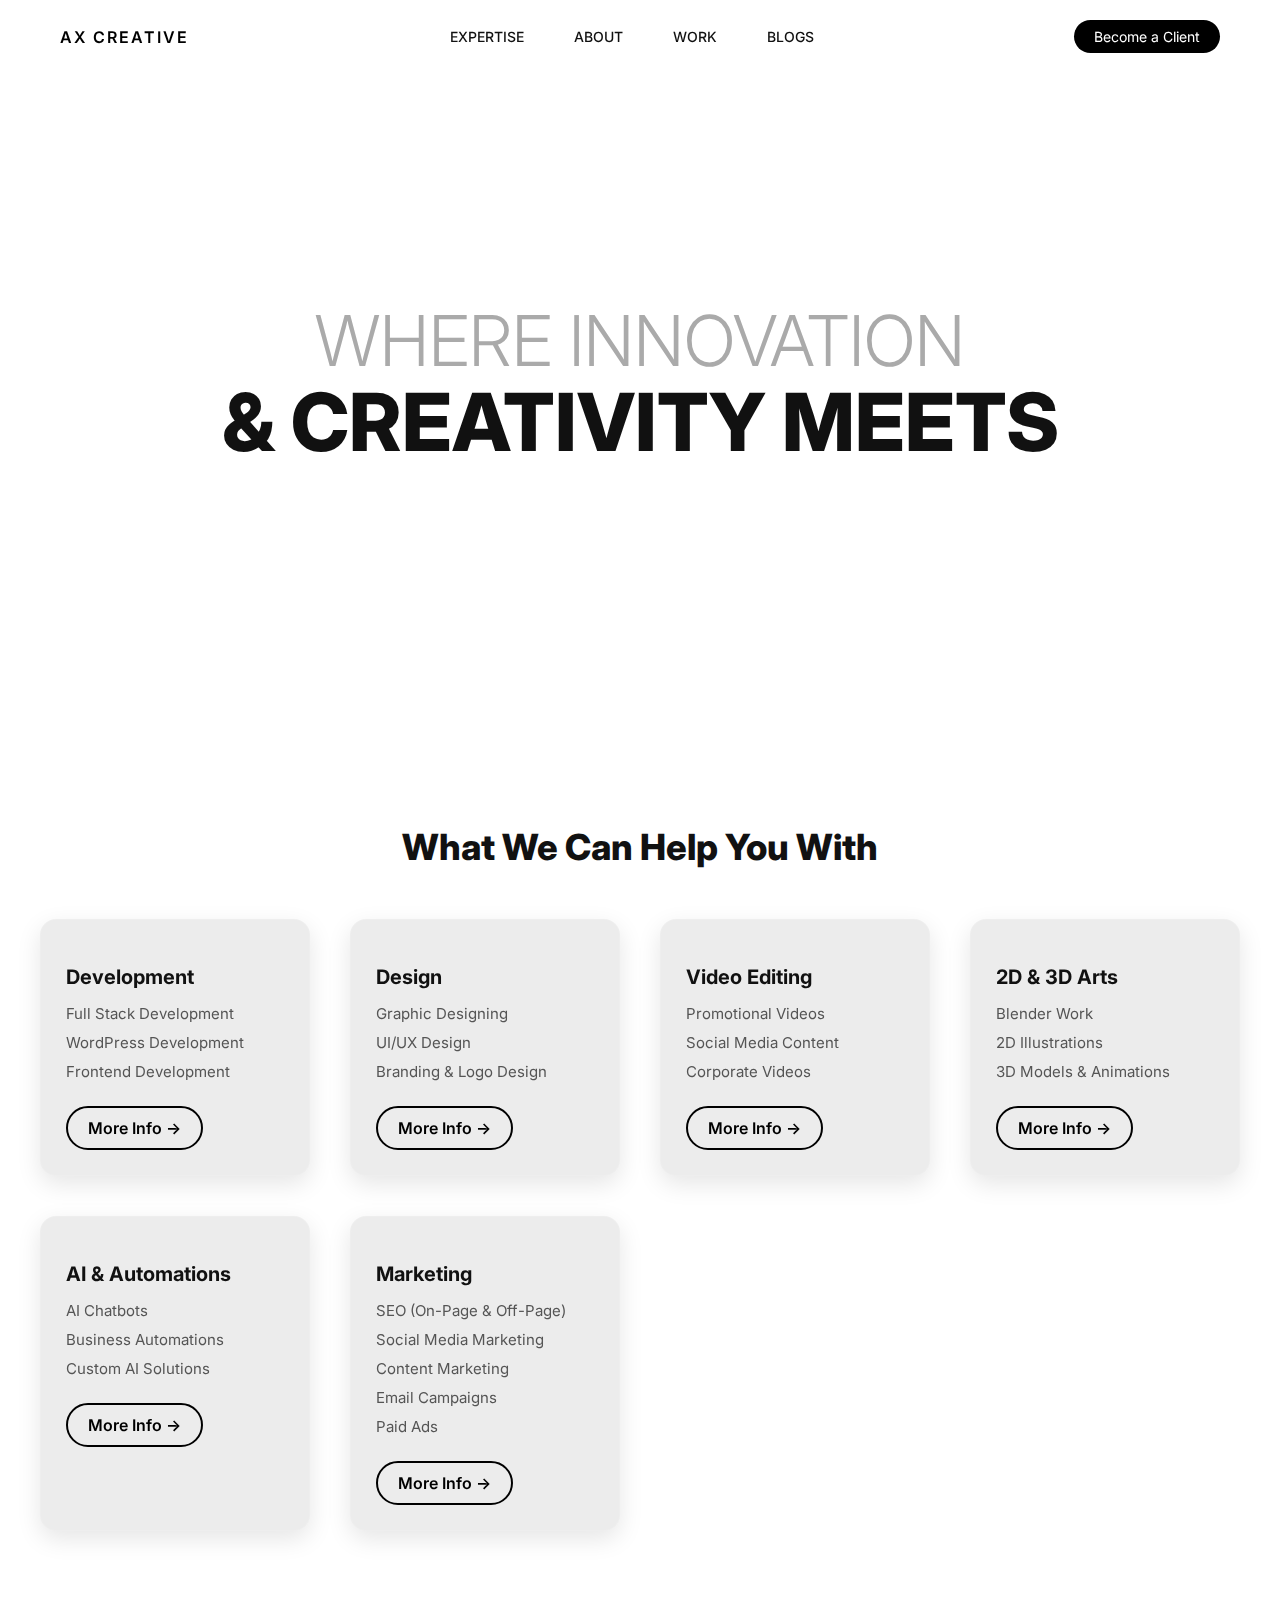
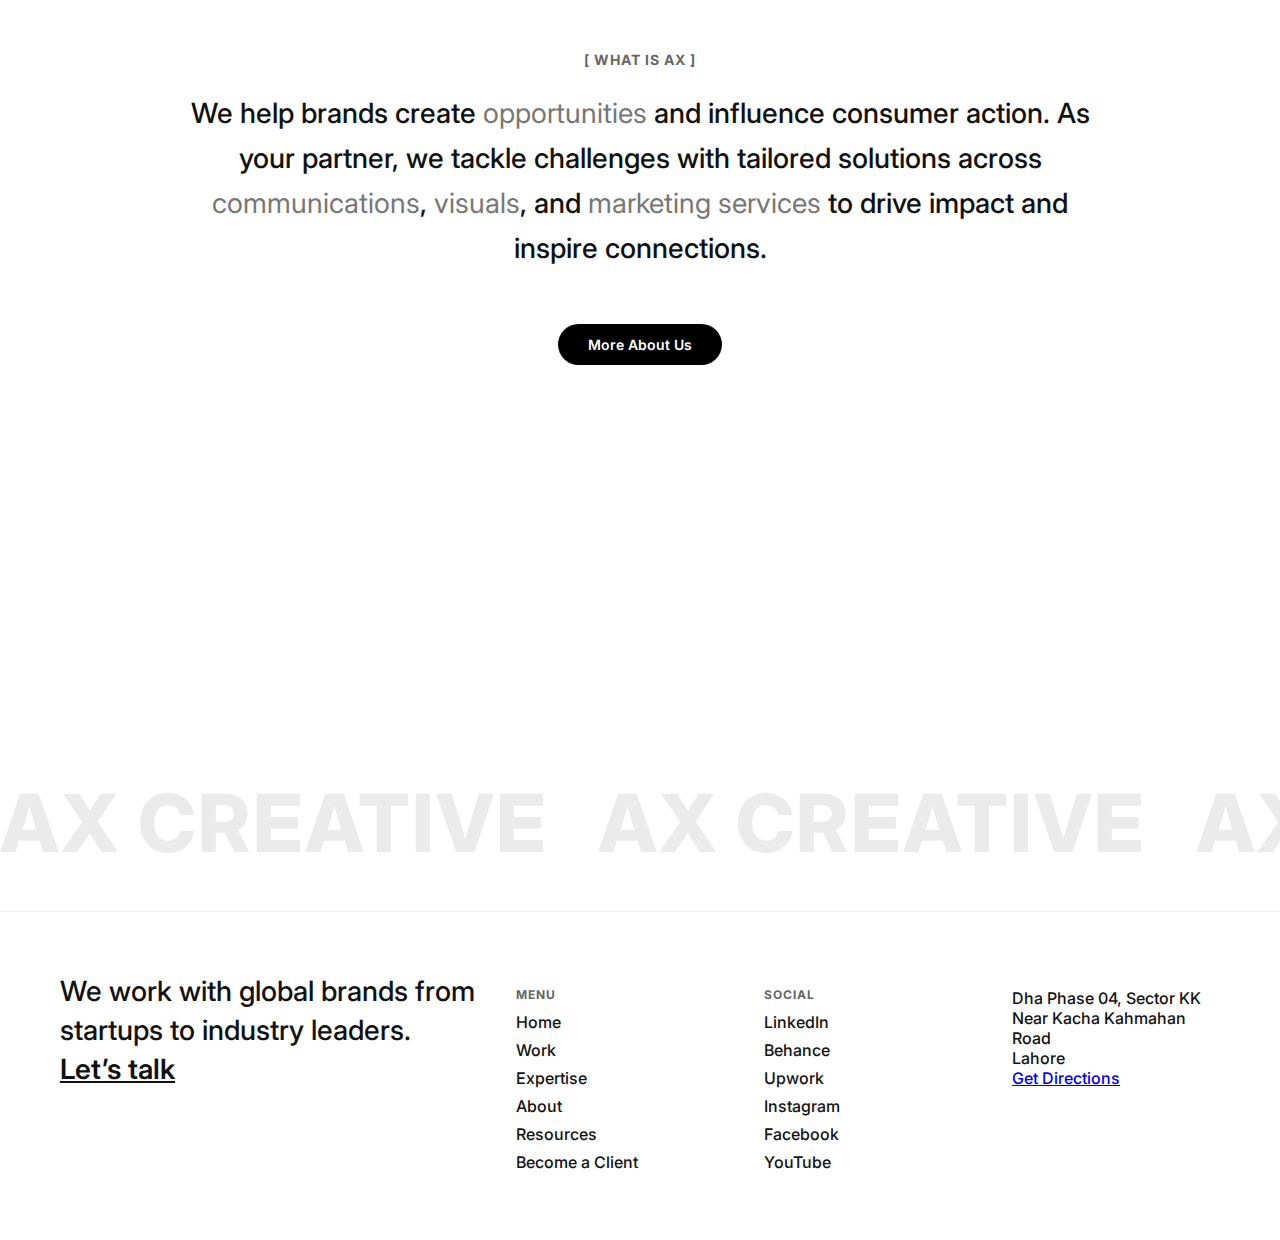
<file: Portfolio Website Design/index.html>
<!DOCTYPE html>
<html lang="en">

<head>
  <meta charset="UTF-8">
  <meta name="viewport" content="width=device-width, initial-scale=1.0">
  <title>AX Creative</title>
  <link href="https://fonts.googleapis.com/css2?family=Inter:wght@400;600;800&display=swap" rel="stylesheet">
  <link rel="stylesheet" href="style.css">
</head>

<body>

  <!-- ========== NAVBAR ========== -->
  <nav>
    <a href="index.html" class="logo">AX CREATIVE</a>

    <!-- Mobile hamburger -->
    <div class="hamburger" id="hamburger">☰</div>

    <div class="nav-links" id="nav-links">
      <a href="#services">EXPERTISE</a>
      <a href="#about">ABOUT</a>
      <a href="#work">WORK</a>
      <a href="#blogs">BLOGS</a>
      <a href="become-a-client.html" class="contact-btn mobile-btn">Become a Client</a>
    </div>

    <!-- Desktop CTA -->
    <a href="become-a-client.html" class="contact-btn desktop-btn">Become a Client</a>
  </nav>

  <!-- ========== HERO SECTION ========== -->
  <section class="hero">
    <h1 id="line1">WHERE INNOVATION</h1>
    <h2 id="line2">& CREATIVITY MEETS</h2>
  </section>

  <!-- ========== SERVICES / EXPERTISE SECTION ========== -->
  <section class="services-section" id="services">
    <h2 class="services-title">What We Can Help You With</h2>

    <div class="services-grid">
      <!-- Development -->
      <div class="service-category">
        <h3>Development</h3>
        <ul>
          <li>Full Stack Development</li>
          <li>WordPress Development</li>
          <li>Frontend Development</li>
        </ul>
        <a href="development.html" class="info-btn">More Info →</a>
      </div>

      <!-- Design -->
      <div class="service-category">
        <h3>Design</h3>
        <ul>
          <li>Graphic Designing</li>
          <li>UI/UX Design</li>
          <li>Branding & Logo Design</li>
        </ul>
        <a href="design.html" class="info-btn">More Info →</a>
      </div>

      <!-- Video Editing -->
      <div class="service-category">
        <h3>Video Editing</h3>
        <ul>
          <li>Promotional Videos</li>
          <li>Social Media Content</li>
          <li>Corporate Videos</li>
        </ul>
        <a href="video-editing.html" class="info-btn">More Info →</a>
      </div>

      <!-- 2D & 3D Arts -->
      <div class="service-category">
        <h3>2D & 3D Arts</h3>
        <ul>
          <li>Blender Work</li>
          <li>2D Illustrations</li>
          <li>3D Models & Animations</li>
        </ul>
        <a href="arts.html" class="info-btn">More Info →</a>
      </div>

      <!-- AI & Automations -->
      <div class="service-category">
        <h3>AI & Automations</h3>
        <ul>
          <li>AI Chatbots</li>
          <li>Business Automations</li>
          <li>Custom AI Solutions</li>
        </ul>
        <a href="automations.html" class="info-btn">More Info →</a>
      </div>

      <!-- Marketing -->
      <div class="service-category">
        <h3>Marketing</h3>
        <ul>
          <li>SEO (On-Page & Off-Page)</li>
          <li>Social Media Marketing</li>
          <li>Content Marketing</li>
          <li>Email Campaigns</li>
          <li>Paid Ads</li>
        </ul>
        <a href="marketing.html" class="info-btn">More Info →</a>
      </div>
    </div>
  </section>

  <!-- ========== ABOUT SECTION ========== -->
  <section id="about" class="about-section">
    <h5 class="about-subtitle">[ WHAT IS AX ]</h5>
    <h2 class="about-text">
      We help brands create <span>opportunities</span> and influence consumer action.
      As your partner, we tackle challenges with tailored solutions across
      <span>communications</span>, <span>visuals</span>, and <span>marketing services</span>
      to drive impact and inspire connections.
    </h2>
    <a href="work.html" class="btn-about">More About Us</a>
  </section>

  <!-- ========== STATS SECTION ========== -->
  <section class="stats" id="stats">
    <div class="stat">
      <h2 class="counter" data-target="1249">0</h2>
      <p>PROJECTS COMPLETED</p>
    </div>
    <div class="stat">
      <h2 class="counter" data-target="30">0</h2>
      <p>A FAMILY OF</p>
    </div>
    <div class="stat">
      <h2 class="counter" data-target="76">0</h2>
      <p>CLIENTS</p>
    </div>
    <div class="stat">
      <h2 class="counter" data-target="200000000">0</h2>
      <p>PEOPLE IMPACTED</p>
    </div>
  </section>

  <!-- ========== MARQUEE SECTION ========== -->
  <section class="marquee">
    <div class="marquee-content">
      <span>AX CREATIVE</span>
      <span>AX CREATIVE</span>
      <span>AX CREATIVE</span>
      <span>AX CREATIVE</span>
      <span>AX CREATIVE</span>
      <span>AX CREATIVE</span>
    </div>
  </section>

  <!-- ========== FOOTER ========== -->
  <div id="footer-placeholder"></div>

  <!-- ========== SCRIPTS ========== -->
  <script>
    // Hero scroll animation
    window.addEventListener("scroll", () => {
      let scrollY = window.scrollY;
      document.getElementById("line1").style.transform = `translateX(${scrollY * 0.2}px)`;
      document.getElementById("line2").style.transform = `translateX(-${scrollY * 0.2}px)`;

      // Close mobile menu on scroll
      if (navLinks.classList.contains("active")) {
        navLinks.classList.remove("active");
      }
    });

    // Mobile menu toggle
    const hamburger = document.getElementById("hamburger");
    const navLinks = document.getElementById("nav-links");
    hamburger.addEventListener("click", () => {
      navLinks.classList.toggle("active");
    });

    // Close menu if clicking outside
    document.addEventListener("click", (event) => {
      if (!hamburger.contains(event.target) && !navLinks.contains(event.target)) {
        navLinks.classList.remove("active");
      }
    });

    // Load footer dynamically
    fetch("footer.html")
      .then(response => response.text())
      .then(data => {
        document.getElementById("footer-placeholder").innerHTML = data;
      });
  </script>

  <script src="script.js"></script>
</body>

</html>
</file>
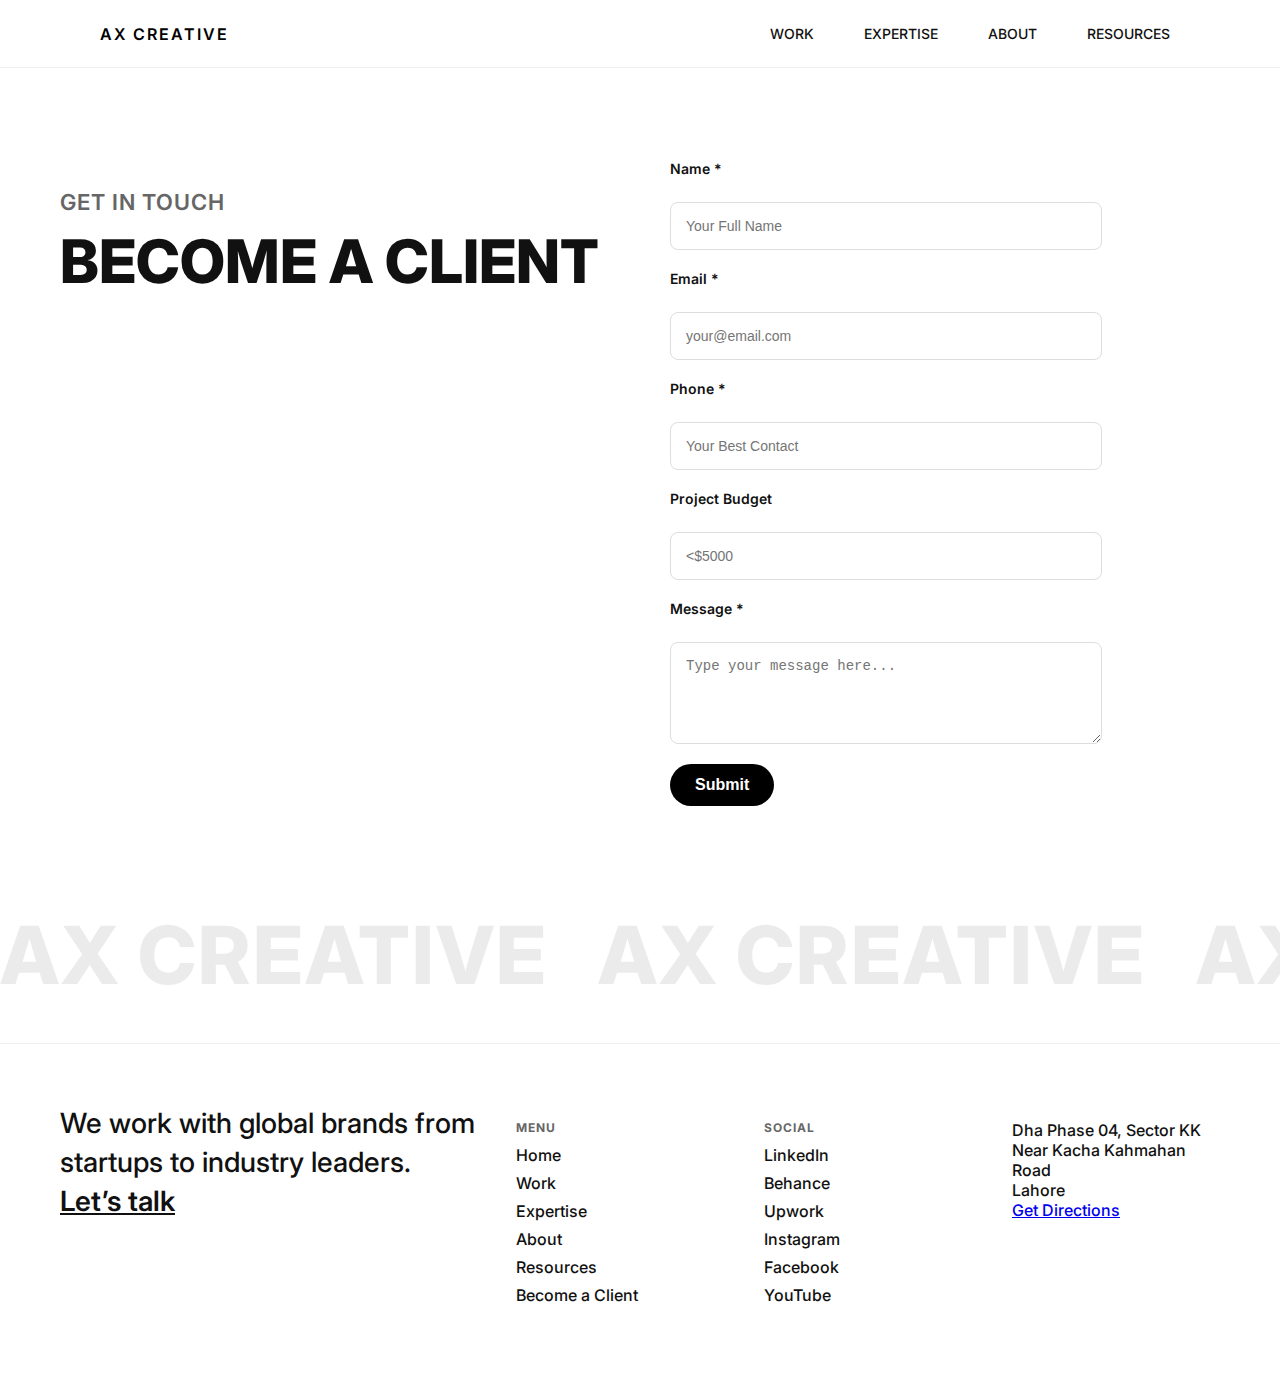
<file: Portfolio Website Design/become-a-client.html>
<!DOCTYPE html>
<html lang="en">

<head>
  <meta charset="UTF-8">
  <meta name="viewport" content="width=device-width, initial-scale=1.0">
  <title>Become a Client - AX Creative</title>
  <link href="https://fonts.googleapis.com/css2?family=Inter:wght@400;600;800&display=swap" rel="stylesheet">
  <link rel="stylesheet" href="client.css">
</head>

<body>
  <!-- NAV -->
  <!-- NAV -->
  <nav>
    <div class="nav-container">
      <a href="index.html" class="logo">AX CREATIVE</a>

      <!-- Hamburger for mobile -->
      <div class="hamburger" id="hamburger">☰</div>

      <div class="nav-links" id="nav-links">
        <a href="index.html">WORK</a>
        <a href="#">EXPERTISE</a>
        <a href="#">ABOUT</a>
        <a href="#">RESOURCES</a>
      </div>
    </div>
  </nav>


  <!-- CONTACT SECTION -->
  <section class="contact-section">
    <div class="left">
      <h4 class="subtitle">GET IN TOUCH</h4>
      <h1 class="title">BECOME A CLIENT</h1>
    </div>
    <div class="right">
      <form action="https://formspree.io/f/mrbygeqb" method="POST" class="contact-form">
        <label>Name *</label>
        <input type="text" name="name" placeholder="Your Full Name" required>

        <label>Email *</label>
        <input type="email" name="email" placeholder="your@email.com" required>

        <label>Phone *</label>
        <input type="text" name="phone" placeholder="Your Best Contact" required>

        <label>Project Budget</label>
        <input type="text" name="budget" placeholder="<$5000">

        <label>Message *</label>
        <textarea name="message" placeholder="Type your message here..." rows="5" required></textarea>

        <button type="submit">Submit</button>
      </form>
    </div>
  </section>
  <!-- Company Marquee Section -->
  <section class="marquee">
    <div class="marquee-content">
      <span>AX CREATIVE</span>
      <span>AX CREATIVE</span>
      <span>AX CREATIVE</span>
      <span>AX CREATIVE</span>
      <span>AX CREATIVE</span>
      <span>AX CREATIVE</span>
    </div>
  </section>
  <script>
    // Mobile menu toggle
    const hamburger = document.getElementById("hamburger");
    const navLinks = document.getElementById("nav-links");

    hamburger.addEventListener("click", () => {
      navLinks.classList.toggle("active");
    });
  </script>
  <div id="footer-placeholder"></div>
  <script>
    // Load footer.html dynamically
    fetch("footer.html")
      .then(response => response.text())
      .then(data => {
        document.getElementById("footer-placeholder").innerHTML = data;
      });
  </script>

</body>

</html>
</file>
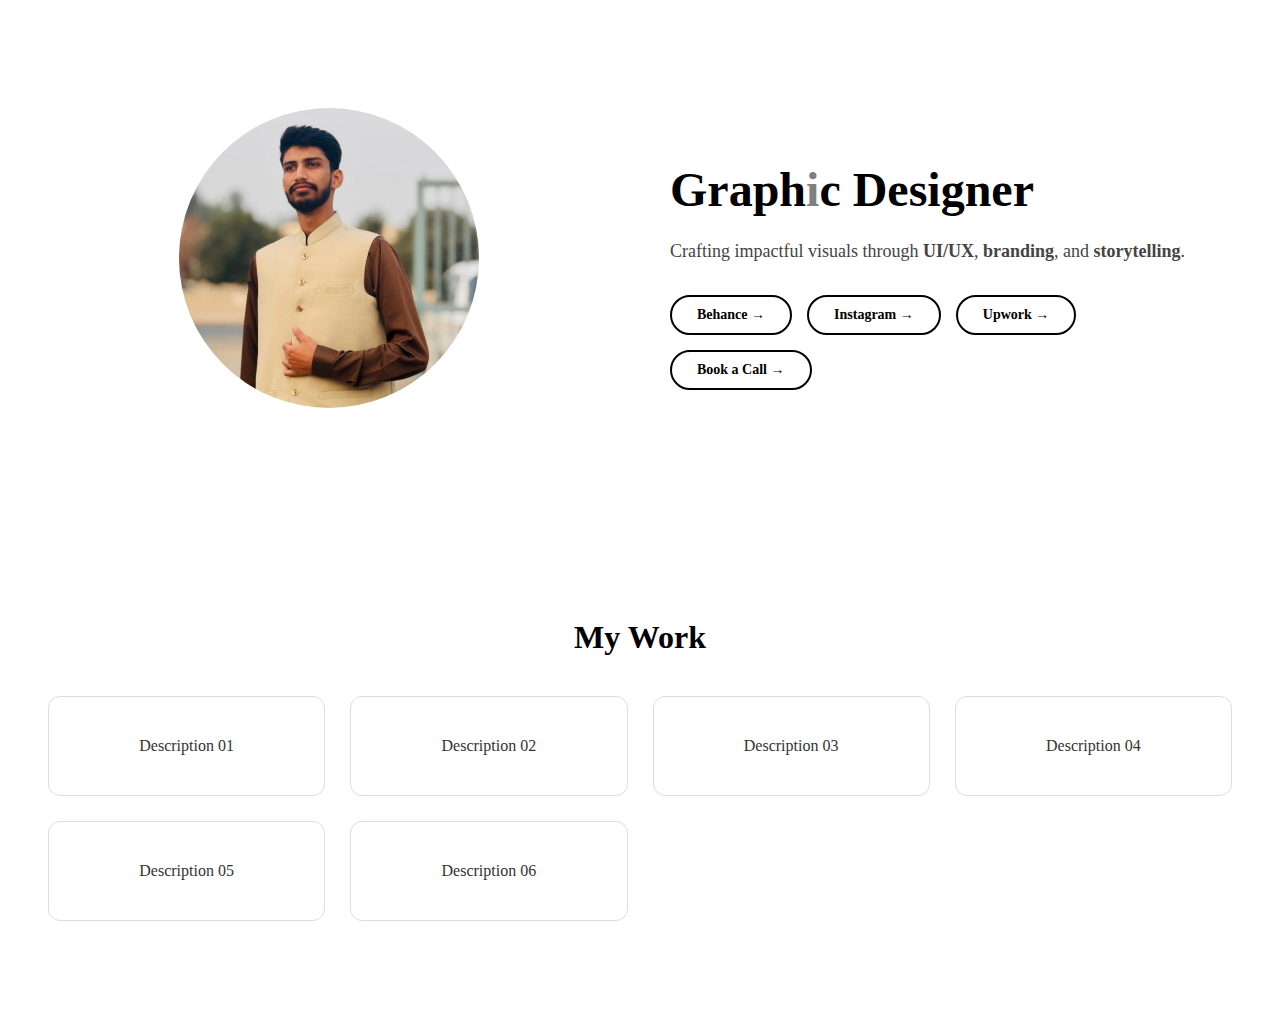
<file: Portfolio Website Design/design.html>
<!DOCTYPE html>
<html lang="en">
<head>
  <meta charset="UTF-8">
  <meta name="viewport" content="width=device-width, initial-scale=1.0">
  <title>M. Bilal - Portfolio</title>
  <link rel="stylesheet" href="design.css">
</head>
<body>

  <!-- HERO SECTION -->
  <section class="hero">
    <div class="hero-left">
      <img src="images/bilal.jpg" alt="M. Bilal" class="hero-img">
    </div>
    <div class="hero-right">
      <h1 class="logo-text">Graph<span class="highlight">i</span>c Designer</h1>
      <p class="tagline">Crafting impactful visuals through <strong>UI/UX</strong>, <strong>branding</strong>, and <strong>storytelling</strong>.</p>
      <div class="social-links">
        <a href="https://www.behance.net/" target="_blank" class="btn-link">Behance →</a>
        <a href="https://www.instagram.com/" target="_blank" class="btn-link">Instagram →</a>
        <a href="https://www.upwork.com/" target="_blank" class="btn-link">Upwork →</a>
        <a href="book-call.html" class="btn-link">Book a Call →</a>
      </div>
    </div>
  </section>

  <!-- SHOWCASE SECTION -->
  <section class="showcase">
    <h2>My Work</h2>
    <div class="card-grid">
      <div class="card">Description 01</div>
      <div class="card">Description 02</div>
      <div class="card">Description 03</div>
      <div class="card">Description 04</div>
      <div class="card">Description 05</div>
      <div class="card">Description 06</div>
    </div>
  </section>
</body>
</html>
</file>
<file: Portfolio Website Design/style.css>
/* ==============================
   GLOBAL STYLES
============================== */
body {
  margin: 0;
  font-family: 'Inter', sans-serif;
  background: #fff;
  color: #111;
  overflow-x: hidden;
}

html {
  scroll-behavior: smooth;
  /* already added */
  scroll-padding-top: 100px;
  /* adjust based on your nav height */
}

/* ==============================
   NAVBAR
============================== */
nav {
  display: flex;
  justify-content: space-between;
  align-items: center;
  padding: 20px 60px;
  position: fixed;
  width: 100%;
  top: 0;
  left: 0;
  background: rgba(255, 255, 255, 0.6);
  /* semi-transparent */
  backdrop-filter: blur(0px);
  /* no blur initially */
  -webkit-backdrop-filter: blur(0px);
  z-index: 1000;
  transition: all 0.3s ease;
  box-sizing: border-box;
}

/* Navbar when scrolled */
nav.scrolled {
  background: rgba(255, 255, 255, 0.6);
  backdrop-filter: blur(12px);
  -webkit-backdrop-filter: blur(12px);
  box-shadow: 0 4px 10px rgba(0, 0, 0, 0.1);
}

/* Logo */
.logo {
  font-weight: 600;
  letter-spacing: 2px;
  text-decoration: none;
  color: black;
}

/* Navbar Links */
.nav-links {
  display: flex;
  gap: 30px;
}

.nav-links a {
  text-decoration: none;
  font-size: 14px;
  font-weight: 500;
  color: #111;
  padding: 5px 10px;
  transition: all 0.3s ease;
}

.nav-links a:hover {
  background: black;
  color: white;
  border-radius: 4px;
}

/* Contact Button */
.contact-btn {
  background: black;
  color: white;
  padding: 8px 20px;
  border-radius: 25px;
  text-decoration: none;
  font-size: 14px;
  transition: all 0.3s ease;
  white-space: nowrap;
}

.contact-btn:hover {
  background: white;
  color: black;
  border: 1px solid black;
}

/* Mobile Contact Button (hidden by default) */
.mobile-btn {
  display: none;
}

/* Hamburger Icon (hidden by default) */
.hamburger {
  display: none;
  font-size: 26px;
  cursor: pointer;
}

/* ==============================
   HERO SECTION
============================== */
.hero {
  display: flex;
  flex-direction: column;
  align-items: center;
  justify-content: center;
  min-height: 75vh;
  /* slightly less tall */
  text-align: center;
  padding-top: 80px;
  /* smaller padding pushes text up */
}

.hero h1 {
  font-size: 70px;
  font-weight: 300;
  color: #aaa;
  transition: transform 0.3s ease-out;
  margin: 0;
}

.hero h2 {
  font-size: 80px;
  font-weight: 800;
  color: #111;
  margin-top: -10px;
  transition: transform 0.3s ease-out;
}

/* === SERVICES SECTION === */
.services-section {
  max-width: 1200px;
  margin: 20px auto 60px;
  /* less space above & below */
  padding: 20px 20px;
  /* reduce padding so heading sits higher */
  text-align: left;
}

/* Animated underline for service headings */
.service-category h3 {
  font-size: 20px;
  font-weight: 700;
  margin-bottom: 15px;
  color: #111;
  position: relative;
  display: inline-block;
  /* important for underline length to match text */
  cursor: pointer;
}

.service-category h3::after {
  content: "";
  position: absolute;
  left: 0;
  bottom: -5px;
  /* space below text */
  width: 0;
  height: 2px;
  background: black;
  transition: width 0.4s ease;
  /* smooth animation */
}

.service-category h3:hover::after {
  width: 100%;
  /* underline expands fully */
}

/* ==============================
   INFO BUTTON STYLES
============================== */
.info-btn {
  display: inline-block;
  margin-top: 15px;
  padding: 10px 20px;
  border: 2px solid black;
  border-radius: 25px;
  text-decoration: none;
  color: black;
  font-weight: 600;
  transition: all 0.3s ease;
}

.info-btn:hover {
  background: black;
  color: white;
}

/* Category Headings as Links */
.service-category {
  background: rgba(128, 128, 128, 0.15); /* light gray transparent */
  border-radius: 16px;
  padding: 25px;
  backdrop-filter: blur(12px); /* frosted glass effect */
  -webkit-backdrop-filter: blur(12px);
  border: 1px solid rgba(255, 255, 255, 0.1); /* soft subtle border */
  box-shadow: 0 8px 25px rgba(0, 0, 0, 0.1); /* soft shadow */
  transition: all 0.3s ease;
  color: #111; /* keep text readable */
}

.service-category:hover {
  transform: translateY(-8px); /* lift effect */
  box-shadow: 0 12px 35px rgba(0, 0, 0, 0.25);
}



/* CTA Button */
.cta-btn {
  display: inline-block;
  margin-top: 15px;
  padding: 12px 25px;
  border: 2px solid #111;
  border-radius: 30px;
  text-decoration: none;
  font-weight: 600;
  font-size: 14px;
  color: #111;
  transition: all 0.3s ease;
}

.cta-btn:hover {
  background: #111;
  color: #fff;
}

.services-title {
  font-size: 36px;
  font-weight: 800;
  text-align: center;
  margin-bottom: 50px;
}

.services-grid {
  display: grid;
  grid-template-columns: repeat(auto-fit, minmax(220px, 1fr));
  gap: 40px;
}

.service-category h3 {
  font-size: 20px;
  font-weight: 700;
  margin-bottom: 15px;
  color: #111;
}

.service-category ul {
  list-style: none;
  padding: 0;
  margin: 0;
}

.service-category ul li {
  font-size: 15px;
  color: #555;
  margin-bottom: 10px;
  transition: color 0.3s ease;
  cursor: default;
}

.service-category ul li:hover {
  color: black;
  font-weight: 500;
}

/* Responsive */
@media (max-width: 768px) {
  .services-title {
    font-size: 28px;
  }
}

/* ==============================
   ABOUT SECTION
============================== */
.about-section {
  max-width: 900px;
  margin: 100px auto;
  text-align: center;
  padding: 0 20px;
}

.about-subtitle {
  font-size: 14px;
  color: #666;
  letter-spacing: 1px;
  margin-bottom: 20px;
}

.about-text {
  font-size: 28px;
  font-weight: 500;
  line-height: 1.6;
  color: #111;
}

.about-text span {
  color: #777;
  font-weight: 400;
}

.btn-about {
  display: inline-block;
  margin-top: 30px;
  padding: 12px 30px;
  background: black;
  color: white;
  border-radius: 25px;
  text-decoration: none;
  font-weight: 600;
  font-size: 14px;
  transition: all 0.3s ease;
}

.btn-about:hover {
  background: white;
  color: black;
  border: 1px solid black;
}

/* ==============================
   STATS SECTION
============================== */
.stats {
  display: flex;
  justify-content: space-around;
  align-items: center;
  padding: 80px 50px;
  text-align: center;
  gap: 30px;
  opacity: 0;
  transform: translateY(30px);
  filter: blur(8px);
  transition: all 1s ease;
}

.stats.show {
  opacity: 1;
  transform: translateY(0);
  filter: blur(0);
}

.stat h2 {
  font-size: 60px;
  font-weight: 800;
  margin: 0;
}

.stat p {
  font-size: 12px;
  letter-spacing: 1px;
  color: #777;
  margin-top: 10px;
}

/* ==============================
   RESPONSIVE STYLES
============================== */

/* Tablets & small laptops */
@media (max-width: 900px) {
  nav {
    padding: 20px 30px;
  }

  .nav-links {
    position: absolute;
    top: 70px;
    right: 0;
    background: white;
    width: 200px;
    flex-direction: column;
    align-items: flex-start;
    gap: 15px;
    padding: 20px;
    display: none;
    box-shadow: 0 4px 10px rgba(0, 0, 0, 0.1);
  }

  .nav-links.active {
    display: flex;
  }

  .desktop-btn {
    display: none;
  }

  .mobile-btn {
    display: block;
    background: white;
    color: black;
    border: 1px solid black;
    border-radius: 25px;
    padding: 8px 20px;
    transition: all 0.3s ease;
  }

  .mobile-btn:hover {
    background: black;
    color: white;
  }

  .hamburger {
    display: block;
  }

  .hero h1 {
    font-size: 40px;
  }

  .hero h2 {
    font-size: 45px;
  }

  .about-text {
    font-size: 22px;
    line-height: 1.5;
  }

  .stats {
    flex-wrap: wrap;
    gap: 40px;
  }

  .stat {
    flex: 1 1 40%;
  }

  .stat h2 {
    font-size: 40px;
  }
}

/* Mobile phones */
@media (max-width: 600px) {
  .about-text {
    font-size: 20px;
    line-height: 1.5;
  }

  .btn-about {
    padding: 10px 25px;
    font-size: 13px;
  }
}

@media (max-width: 500px) {
  .hero h1 {
    font-size: 30px;
  }

  .hero h2 {
    font-size: 35px;
  }

  .stats {
    flex-direction: column;
  }

  .stat h2 {
    font-size: 35px;
  }
}

/* === MARQUEE SECTION === */
.marquee {
  position: relative;
  width: 100%;
  overflow: hidden;
  background: #fff;
  padding: 40px 0;
}

.marquee-content {
  display: inline-flex;
  gap: 50px;
  white-space: nowrap;
  animation: scroll-left 15s linear infinite;
}

.marquee-content span {
  font-size: 80px;
  font-weight: 800;
  opacity: 0.08;
  color: #111;
  letter-spacing: 2px;
}

/* Animation */
@keyframes scroll-left {
  0% {
    transform: translateX(0);
  }

  100% {
    transform: translateX(-50%);
  }
}

/* RESPONSIVE */
@media (max-width: 900px) {
  .marquee-content span {
    font-size: 50px;
  }
}

@media (max-width: 500px) {
  .marquee-content span {
    font-size: 35px;
  }
}
</file>
<file: Portfolio Website Design/client.css>
body {
    margin: 0;
    font-family: 'Inter', sans-serif;
    background: #fff;
    color: #111;
    overflow-x: hidden;
}

/* NAVBAR */
/* NAVBAR FIX */
/* NAVBAR */
nav {
    position: fixed;
    top: 0;
    left: 0;
    width: 100%;
    background: white;
    z-index: 1000;
    box-sizing: border-box;
    border-bottom: 1px solid #eee;
    /* optional subtle separator */
}

/* Center the nav content */
.nav-container {
    max-width: 1200px;
    /* keeps nav centered */
    margin: 0 auto;
    /* center horizontally */
    display: flex;
    justify-content: space-between;
    align-items: center;
    padding: 20px 60px;
    box-sizing: border-box;
}


.logo {
    font-weight: 600;
    letter-spacing: 2px;
    text-decoration: none;
    color: black;
}

/* NAV LINKS */
.nav-links {
    display: flex;
    gap: 30px;
}

.nav-links a {
    text-decoration: none;
    font-size: 14px;
    font-weight: 500;
    color: #111;
    padding: 5px 10px;
    transition: all 0.3s ease;
}

.nav-links a:hover {
    background: black;
    color: white;
    border-radius: 4px;
}

/* HAMBURGER (hidden on desktop) */
.hamburger {
    display: none;
    font-size: 26px;
    cursor: pointer;
}

/* CONTACT SECTION */
.contact-section {
    display: flex;
    justify-content: space-between;
    align-items: flex-start;
    padding: 160px 60px 60px;
    gap: 60px;
}

.left {
    flex: 1;
}

.left .subtitle {
    font-size: 22px;
    color: #666;
    margin-bottom: 10px;
    font-weight: 600;
    letter-spacing: 1px;
    text-align: left;
}

.left .title {
    font-size: 60px;
    font-weight: 800;
    margin: 0;
}

.right {
    flex: 1;
}

/* FORM */
/* FORM */
.contact-form {
    display: flex;
    flex-direction: column;
    gap: 20px;
    max-width: 400px;
    /* keeps input boxes shorter */
}

.contact-form label {
    font-size: 14px;
    font-weight: 600;
    text-align: left;
    /* ensures label is left aligned */
    display: block;
    /* forces label to occupy full width above input */
    margin-bottom: 5px;
    /* spacing between label and input */
}


.contact-form input,
.contact-form textarea {
    width: 100%;
    padding: 15px;
    font-size: 14px;
    border: 1px solid #ddd;
    border-radius: 8px;
    outline: none;
    transition: all 0.3s ease;
}

.contact-form input:focus,
.contact-form textarea:focus {
    border: 1px solid black;
}

.contact-form textarea {
    width: 100%;
    padding: 15px;
    font-size: 14px;
    border: 1px solid #ddd;
    border-radius: 8px;
    outline: none;
    transition: all 0.3s ease;
    /* already smooth border + padding */
    height: 5em;
    /* default height */
    resize: vertical;
    /* allows user manual resize too */
    transition: height 0.4s ease;
    /* smooth expand */
}

.contact-form textarea:focus {
    border: 1px solid black;
    height: calc(5em + 40px);
    /* expand by ~50px */
}


.contact-form button {
    align-self: flex-start;
    background: black;
    color: white;
    padding: 12px 25px;
    font-size: 16px;
    font-weight: 600;
    border: none;
    border-radius: 25px;
    cursor: pointer;
    transition: all 0.3s ease;
}

.contact-form button:hover {
    background: white;
    color: black;
    border: 1px solid black;
}

/* MOBILE STYLING */
@media (max-width: 900px) {
    nav {
        padding: 20px 30px;
    }

    .nav-links {
        position: absolute;
        top: 70px;
        right: 0;
        background: white;
        width: 200px;
        flex-direction: column;
        align-items: flex-start;
        gap: 15px;
        padding: 20px;
        display: none;
        box-shadow: 0 4px 10px rgba(0, 0, 0, 0.1);
    }

    .nav-links.active {
        display: flex;
    }

    .hamburger {
        display: block;
    }

    .contact-section {
        flex-direction: column;
        padding: 120px 30px 40px;
        text-align: center;
    }

    .left .title {
        font-size: 45px;
    }

    .left .subtitle {
        font-size: 18px;
    }

    .right {
        width: 100%;
        display: flex;
        justify-content: center;
    }

    @media (max-width: 600px) {

        .left .subtitle,
        .left .title {
            text-align: center;
            /* center only on small screens */
        }
    }

    .contact-form {
        width: 100%;
        max-width: 90%;
        margin: auto;
    }
}

/* === MARQUEE SECTION === */
.marquee {
    position: relative;
    width: 100%;
    overflow: hidden;
    background: #fff;
    padding: 40px 0;
}

.marquee-content {
    display: inline-flex;
    gap: 50px;
    white-space: nowrap;
    animation: scroll-left 15s linear infinite;
}

.marquee-content span {
    font-size: 80px;
    font-weight: 800;
    opacity: 0.08;
    color: #111;
    letter-spacing: 2px;
}

/* Animation */
@keyframes scroll-left {
    0% {
        transform: translateX(0);
    }

    100% {
        transform: translateX(-50%);
    }
}

/* RESPONSIVE */
@media (max-width: 900px) {
    .marquee-content span {
        font-size: 50px;
    }
}

@media (max-width: 500px) {
    .marquee-content span {
        font-size: 35px;
    }
}
</file>
<file: Portfolio Website Design/design.css>
/* ===== HERO SECTION ===== */
.hero {
  display: flex;
  align-items: center;
  justify-content: center;
  gap: 60px;
  padding: 100px 40px;
  max-width: 1200px;
  margin: 0 auto;
}

.hero-left {
  flex: 1;
  text-align: center;
}

.hero-img {
  width: 300px;
  height: 300px;
  object-fit: cover;
  border-radius: 50%;
}

.hero-right {
  flex: 1;
  text-align: left;
}

.logo-text {
  font-size: 48px;
  font-weight: 900;
  color: black;
  margin-bottom: 20px;
}

.logo-text .highlight {
  color: gray;
}

.tagline {
  font-size: 18px;
  line-height: 1.6;
  margin-bottom: 30px;
  color: #444;
}

/* ===== BUTTON LINKS ===== */
.social-links {
  display: flex;
  flex-wrap: wrap;
  gap: 15px;
}

.btn-link {
  display: inline-block;
  padding: 10px 25px;
  border: 2px solid black;
  border-radius: 25px;
  text-decoration: none;
  font-size: 14px;
  font-weight: 600;
  color: black;
  transition: all 0.3s ease;
}

.btn-link:hover {
  background: black;
  color: white;
}

/* ===== SHOWCASE ===== */
.showcase {
  text-align: center;
  padding: 80px 40px;
}

.showcase h2 {
  font-size: 32px;
  margin-bottom: 40px;
  font-weight: 800;
}

.card-grid {
  display: grid;
  grid-template-columns: repeat(auto-fit, minmax(260px, 1fr));
  gap: 25px;
}

.card {
  background: white;
  border: 1px solid #ddd;
  border-radius: 12px;
  padding: 40px 20px;
  font-size: 16px;
  font-weight: 500;
  color: #333;
  transition: all 0.3s ease;
}

.card:hover {
  transform: translateY(-10px);
  box-shadow: 0 10px 25px rgba(0,0,0,0.1);
}

/* ===== RESPONSIVE ===== */
@media (max-width: 900px) {
  .hero {
    flex-direction: column;
    text-align: center;
  }

  .hero-right {
    text-align: center;
  }

  .social-links {
    justify-content: center;
  }
}

@media (max-width: 500px) {
  .hero-img {
    width: 200px;
    height: 200px;
  }

  .logo-text {
    font-size: 34px;
  }

  .btn-link {
    font-size: 13px;
    padding: 8px 18px;
  }
}
</file>
